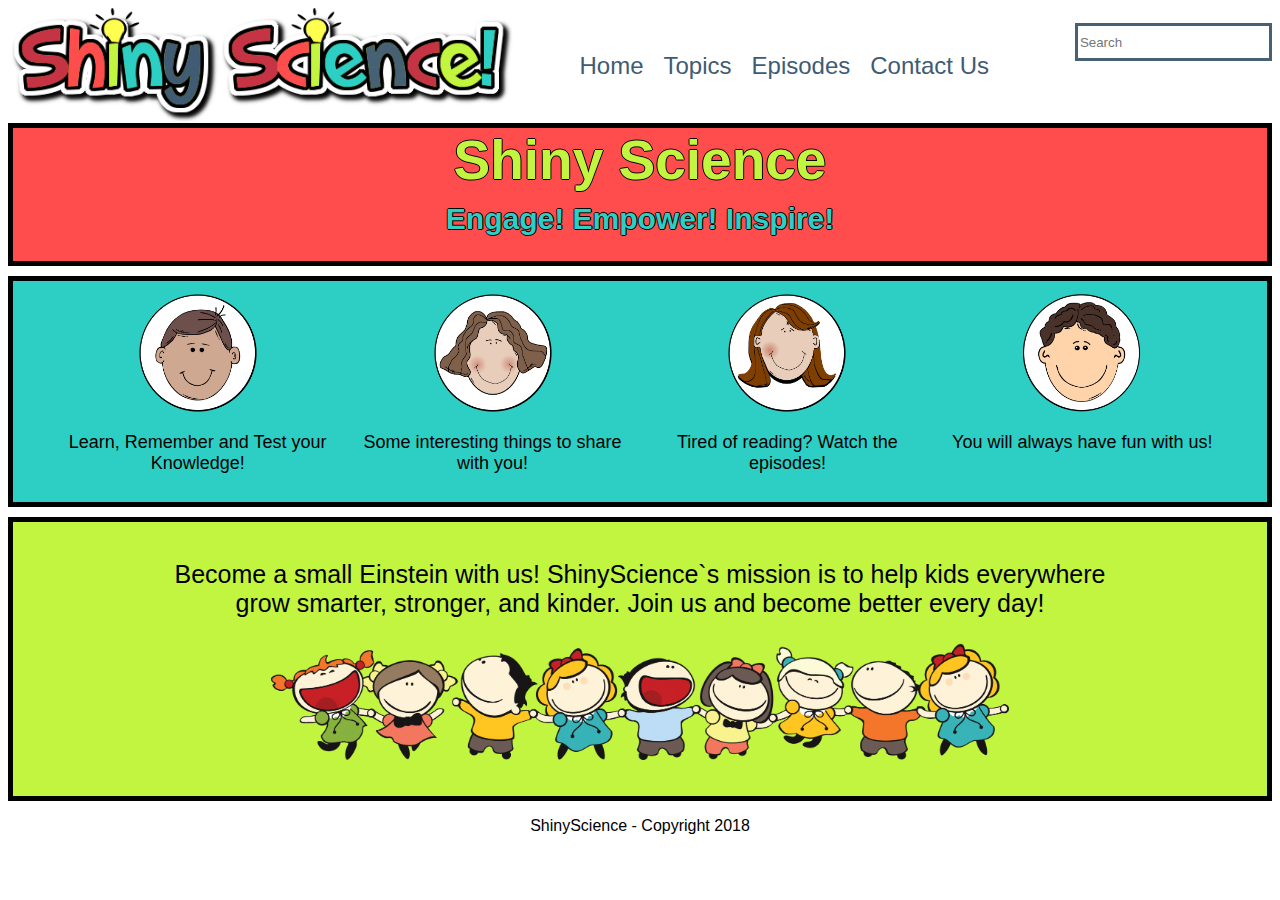
<file: ShinyScience/ShinyScience/index.html>
﻿<!DOCTYPE html>
<html>
<!--by Vlada, Olena and William-->
<head>
    <meta charset="utf-8" />
    <title>Home Page</title>
    <link href="styles.css" rel="stylesheet" />
    <meta name="viewport" content="width = device-width, initial-scale=1">
    
</head>
<body>
    <header>
        <img src="images/logo.png" alt="logo" class="logo" />
        <nav>
            
            <a href="index.html">Home</a>
            <a href="Topics.html">Topics</a>
            <a href="#">Episodes</a>
            <a href="#">Contact Us</a>
        </nav>
        <input type="text" placeholder="Search" class="search">
    </header>


    <main>
        <div class="block1">
            <!--<div class="lion">
                <img src="images/lion.png" alt="lion" />
            </div>-->
        <h1>Shiny Science</h1>
        <h2>Engage! Empower! Inspire! </h2>
            
        </div>

        <div id="container">
            <div id="col1">
                <img src="images/child1.png" alt="quiz" />
                <p><a href="#">
                    Learn, Remember and Test your Knowledge!
                </a></p>
            </div>
            <div id="col2">
                <img src="images/child2.png" alt="coolFacts" />
                <p><a href="#">
                    Some interesting things to share with you!
                </a></p>
            </div>
            <div id="col3">
                <img src="images/child3.png" alt="episodes" />
                <p><a href="#">
                    Tired of reading? Watch the episodes!
                </a></p>
            </div>
            <div id="col4">
                <img src="images/child4.png" alt="jokes" />
                <p><a href="#">
                    You will always have fun with us!
                </a></p>
            </div>
        </div>
       
        <div id="additional">
            <p>Become a small Einstein with us! ShinyScience`s mission is to help kids everywhere <br /> grow smarter,
            stronger, and kinder. Join us and become better every day!</p>

            <img src="images/children2.png" alt="additional" id="children2"/>
            
        </div>
    </main>


    <footer>
        <p>
            ShinyScience - Copyright 2018
        </p>
    </footer>
</body>
</html>
</file>
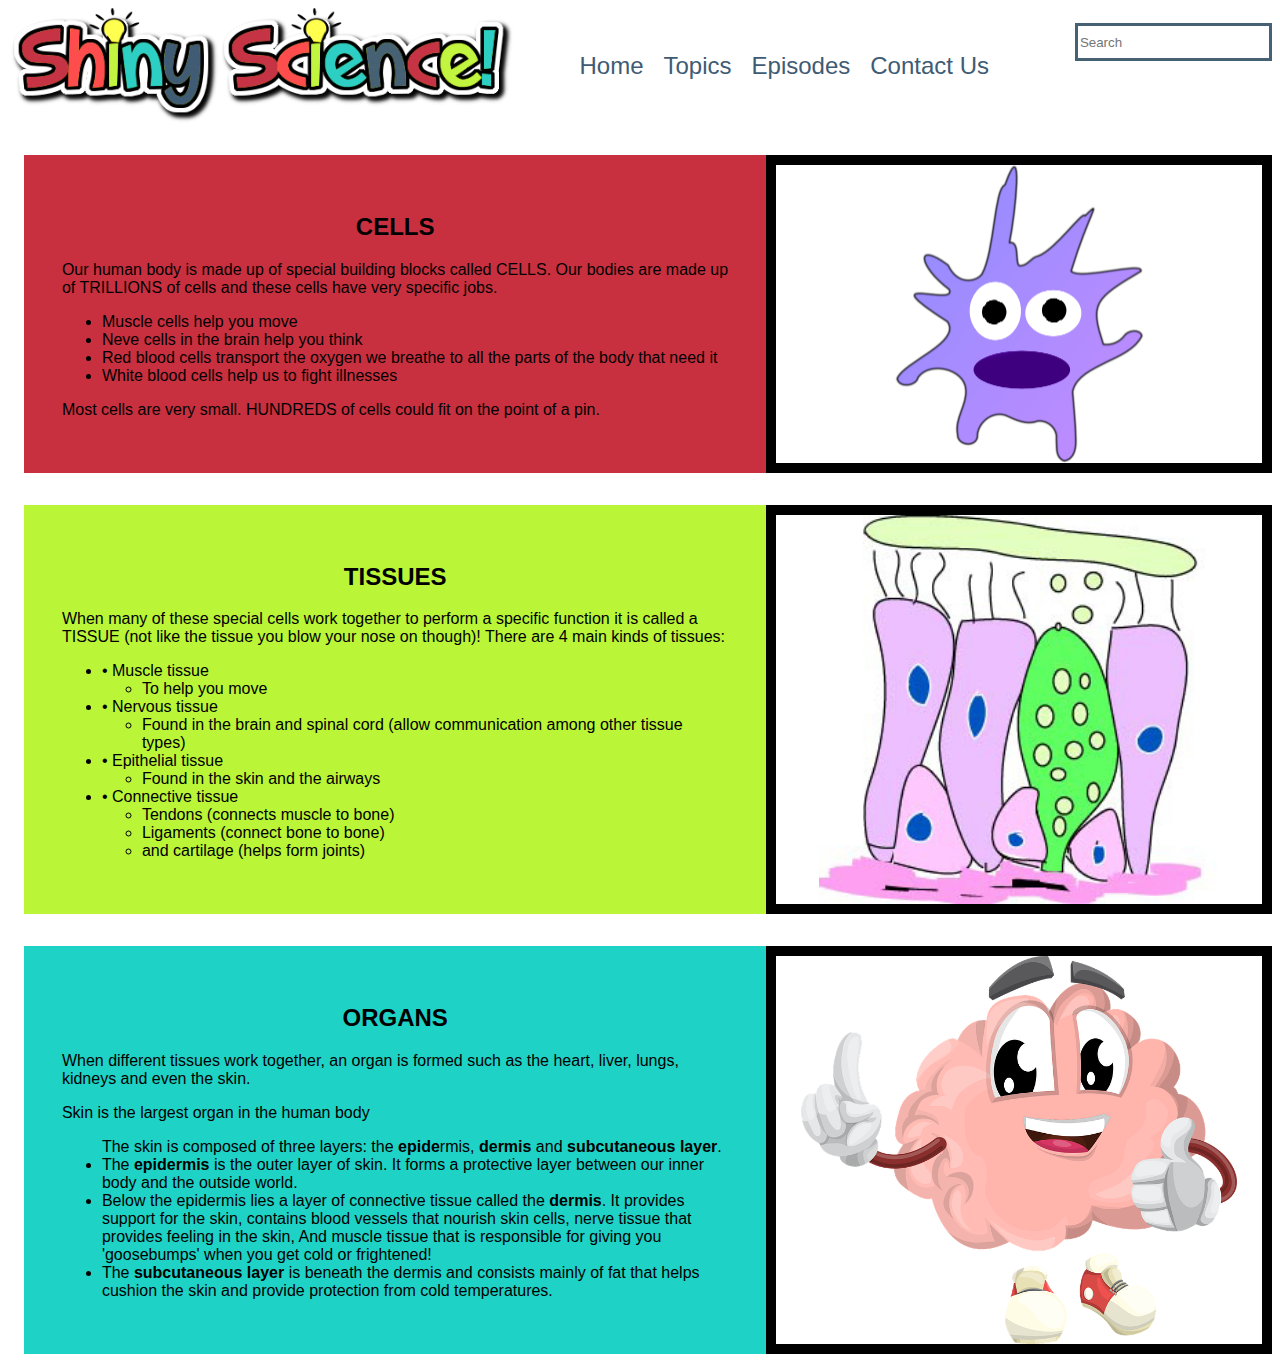
<file: ShinyScience/ShinyScience/Topics.html>
﻿<!DOCTYPE html>
<html>
<head>
    <meta charset="utf-8" />
    <title>Topics</title>
    <link href="styles.css" rel="stylesheet" />
    <link href="TopicsPrint.css" rel="stylesheet" type="text/css" media="print"/>
    <meta name="viewport" content="width = device-width, initial-scale=1">
</head>
<body>

    <header>
        <img src="images/logo.png" alt="logo" class="logo" />
        <nav>

            <a href="index.html">Home</a>
            <a href="Topics.html">Topics</a>
            <a href="#">Episodes</a>
            <a href="#">Contact Us</a>
        </nav>
        <input type="text" placeholder="Search" class="search">
    </header>

    <div class="grid">

    <div class="item1">

    <h2>CELLS</h2>
    <p>Our human body is made up of special building blocks called CELLS. Our bodies are made up of TRILLIONS of cells and these cells have very specific jobs.</p>
        <ul>
    <li>Muscle cells help you move</li>
    <li>Neve cells in the brain help you think</li>
    <li>Red blood cells transport the oxygen we breathe to all the parts of the body that need it</li>
    <li>White blood cells help us to fight illnesses</li>
        </ul>
    <p>Most cells are very small. HUNDREDS of cells could fit on the point of a pin.</p>
    </div>

        <div class="item2"></div>

    <div class="item3">
    <h2>TISSUES</h2>
    <p>When many of these special cells work together to perform a specific function it is called a TISSUE (not like the tissue you blow your nose on though)!
    There are 4 main kinds of tissues:</p>
            <ul>
                <li>•	Muscle tissue
                <ul><li>	To help you move </li></ul>
                <li>•	Nervous tissue
                <ul><li>Found in the brain and spinal cord (allow communication among other tissue types)</li></ul>
                <li>•	Epithelial tissue
                <ul><li>	Found in the skin and the airways</li></ul>
                <li>•	Connective tissue
                <ul> <li>	Tendons (connects muscle to bone)</li>
                <li>	Ligaments (connect bone to bone)</li>
                    <li>	and cartilage (helps form joints)</li></ul>
            </ul>
    </div>

        <div class="item4"></div>

    <div class="item5">
        <h2>ORGANS</h2>
        <p>When different tissues work together, an organ is formed such as the heart, liver, lungs, kidneys and even the skin.</p>
        <p>Skin is the largest organ in the human body</p>
        <ul>The skin is composed of three layers: the <b>epide</b>rmis, <b>dermis</b> and <b>subcutaneous layer</b>.
        <li>The <b>epidermis</b> is the outer layer of skin.  It forms a protective layer between our inner body and the outside world.</li>
        <li>Below the epidermis lies a layer of connective tissue called the <b>dermis</b>.  It provides support for the skin, contains blood vessels that nourish skin cells, nerve tissue that provides feeling in the skin, And muscle tissue that is responsible for giving you 'goosebumps' when you get cold or frightened!</li>
        <li>The <b>subcutaneous layer</b> is beneath the dermis and consists mainly of fat that helps cushion the skin and provide protection from cold temperatures.</li>
        </ul>
     </div>

        <div class="item6"><img src="images/organ.jpg" alt="organ" id="organ" /></div>
        </div>

  
</body>
</html>
</file>
<file: ShinyScience/ShinyScience/styles.css>
﻿/*by Vlada, Olena and William*/

body {
    font-family: 'Comic Sans MS', sans-serif;
}

.logo {
    width: 20%;
}

header {
    display: flex;
}

    header nav a {
        font-size: x-large;
        margin-right: 20px;
        text-decoration: none;
        color: #405b74;
    }

header nav a:hover {
        text-shadow: -1px 0 black, 0 1px black, 1px 0 black, 0 -1px black;
}

nav {
    display: flex;
    align-items: center;
    width: 60%;
    justify-content: center;
}

input.search {
    width: 20%;
    height: 30px;
    margin-top: 15px;
    border: 3px solid #456173;
}


.block1 {
    background-color: #ff4d4d;
    /*padding: 1%;*/
    text-align: center;
    border: 5px solid black;
    /*height: 180px;*/
}

    .block1 img {
        /*height: 200px;*/
        /*position: relative;
        top: -173px;
        left: -400px;*/
    }

.block1 h1 {
        margin-bottom: 0;
        margin-top: 0;
        font-size: 55px;
        color: #c2f53f;
        text-shadow: -1px 0 black, 0 1px black, 1px 0 black, 0 -1px black;
    }

.block1 h2 {
    font-size: 30px;
    color: #2dcfc5;
    text-shadow: -1px 0 black, 0 1px black, 1px 0 black, 0 -1px black;
    margin-top: 10px;
}

div#container img {
    width: 40%;
}

div#container {
    display: flex;
    align-content: center;
    justify-content: center;
    background-color: #2dcfc5;
    padding: 1%;
    border: 5px solid black;
    margin-top: 10px;
}

div#container div {
        width: 24%;
        text-align: center;
}

div#container a {
    text-decoration: none;
    color: black;
    font-size: large;
}

div#container a:hover {
        color: #c2f53f;
        text-shadow: -1px 0 black, 0 1px black, 1px 0 black, 0 -1px black;
}

div#additional {
    text-align: center;
    padding: 1%;
    background-color: #c2f53f;
    margin-top: 10px;
    border: 5px solid black;
}

div#additional img 
{
    width: 60%;
    margin-bottom: 20px;
}

div#additional p {
font-size: 25px;
    }

footer {
    text-align: center;
}


/*Styles for Topics page*/

div.grid {
    display: grid;
    grid-template-columns: 60% 40%;
    grid-template-rows: auto auto;
}

.item1 {
    grid-column: 1;
    grid-row: 1;
    padding: 5%;
    background-color: #c8303f;
    margin: 2rem 0 0 1rem;
}

.item2 {
    grid-column: 2;
    grid-row: 1;
    text-align: center;
    margin-top: 2rem;
    border: 10px solid;
    padding-top: 1rem;
}

.item3 {
    grid-column: 1;
    grid-row: 2;
    padding: 5%;
    background-color: #baf537;
    margin: 2rem 0 0 1rem;
}

.item4 {
    grid-column: 2;
    grid-row: 2;
    text-align: center;
    margin-top: 2rem;
    border: 10px solid;
    padding-top: 3rem;
}

.item5 {
    grid-column: 1;
    grid-row: 3;
    padding: 5%;
    background-color: #1ed2c6;
    margin: 2rem 0 0 1rem;
}

.item6 {
    grid-column: 2;
    grid-row: 3;
    text-align: center;
    margin-top: 2rem;
    border: 10px solid;
    padding-top: 2rem;
}

div.grid img {
    width: 40%;
}

div.grid h2 {
    text-align: center;
}

img.tissue {
    width: 50% !important;
}

img.organ {
    width: 50% !important;
}


@media only screen and (min-width:16px) and (max-width:560px) {
    .item6 {
        background-image: url("images/Brain.png");
        background-repeat: round;
        background-position: center;
        background-size: contain;
        display: block;
    }
    .item4 {
        background-image: url("images/tissue.jpg");
        background-repeat: round;
        background-position: center;
        background-size: contain;
        display: block;
    }
    .item2 {
        background-image: url("images/cell.png");
        background-repeat: round;
        background-position: center;
        background-size: contain;
        display: block;
    }
    .logo{
        width:70%;
    }
    nav{
        width:30%;
    }

}


@media only screen and (min-width:35.001em) and (max-width:50.999em) {
    .item6 {
        background-image: url('images/organ.jpg');
        background-repeat: no-repeat;
        background-position: center;
        background-size: contain;
    }
    .item4 {
        background-image: url("images/MuscleTissue.jpg");
        background-repeat: no-repeat;
        background-position: center;
        background-size: contain;
        display: block;
    }
    .item2 {
        background-image: url("images/Mitochondria.jpg");
        background-repeat: no-repeat;
        background-position: center;
        background-size: contain;
        display: block;
    }
    .logo {
        width: 50%;
    }
    nav {
        margin-right:25%;
    }
}

@media only screen and (min-width: 51em) and (max-width: 2000em) {
    .item6 {
        background-image: url('images/Brain.png');
        background-repeat: no-repeat;
        background-position: center;
        background-size: contain;
    }
    .item4 {
        background-image: url("images/tissue.jpg");
        background-repeat: no-repeat;
        background-position: center;
        background-size: contain;
        display: block;
    }
    .item2 {
        background-image: url("images/cell.png");
        background-repeat: no-repeat;
        background-position: center;
        background-size: contain;
        display: block;

    }


    .logo {
        width: 40%;
    }
    nav {
        width: 60%;
    }

    .item1{

    }
}



#organ{
    visibility:hidden;
}
</file>
<file: ShinyScience/ShinyScience/TopicsPrint.css>
﻿body {
    background-color: #fff;
    color: #000;
    text-align: left;
    font-size: smaller;
    font-family: serif;
}

img, header, nav {
    display: none;
}

h2 {
    font-size: small;
    border-bottom: 2px solid #000;
    text-align: left;
}

ul, li {
    list-style: none;
}



@media print{
    @media only screen and (min-width:16px) and (max-width:560px) {
        .item6 {
            background-image: url("images/Brain.png");
            background-repeat: round;
            background-position: center;
            background-size: contain;
            display: block;
            visibility: visible;
        }

        .item4 {
            background-image: url("images/tissue.jpg");
            background-repeat: round;
            background-position: center;
            background-size: contain;
            display: block;
            visibility: visible;
        }

        .item2 {
            background-image: url("images/cell.png");
            background-repeat: round;
            background-position: center;
            background-size: contain;
            display: block;
            visibility: visible;
        }

        .logo {
            visibility: hidden;
        }

        nav {
            visibility:hidden;
        }
 
    }


    @media only screen and (min-width:35.001em) and (max-width:50.999em) {
        .item6 {
            background-image: url('images/organ.jpg');
            background-repeat: no-repeat;
            background-position: center;
            background-size: contain;
            visibility: visible;
        }

        .item4 {
            background-image: url("images/MuscleTissue.jpg");
            background-repeat: no-repeat;
            background-position: center;
            background-size: contain;
            display: block;
            visibility: visible;
        }

        .item2 {
            background-image: url("images/Mitochondria.jpg");
            background-repeat: no-repeat;
            background-position: center;
            background-size: contain;
            display: block;
            visibility: visible;
        }

        .logo {
            visibility: hidden;
        }

        nav {
            visibility: hidden;
        }

     
    }

    @media only screen and (min-width: 51em) and (max-width: 2000em) {
        .item6 {
            background-image: url('images/Brain.png');
            background-repeat: no-repeat;
            background-position: center;
            background-size: contain;
            visibility: visible;
        }

        .item4 {
            background-image: url("images/tissue.jpg");
            background-repeat: no-repeat;
            background-position: center;
            background-size: contain;
            display: block;
            visibility: visible;
        }

        .item2 {
            background-image: url("images/cell.png");
            background-repeat: no-repeat;
            background-position: center;
            background-size: contain;
            display: block;
            visibility: visible;
        }


        .logo {
            visibility: hidden;
        }

        nav {
            visibility: hidden;
        }

    
    }

}
</file>
